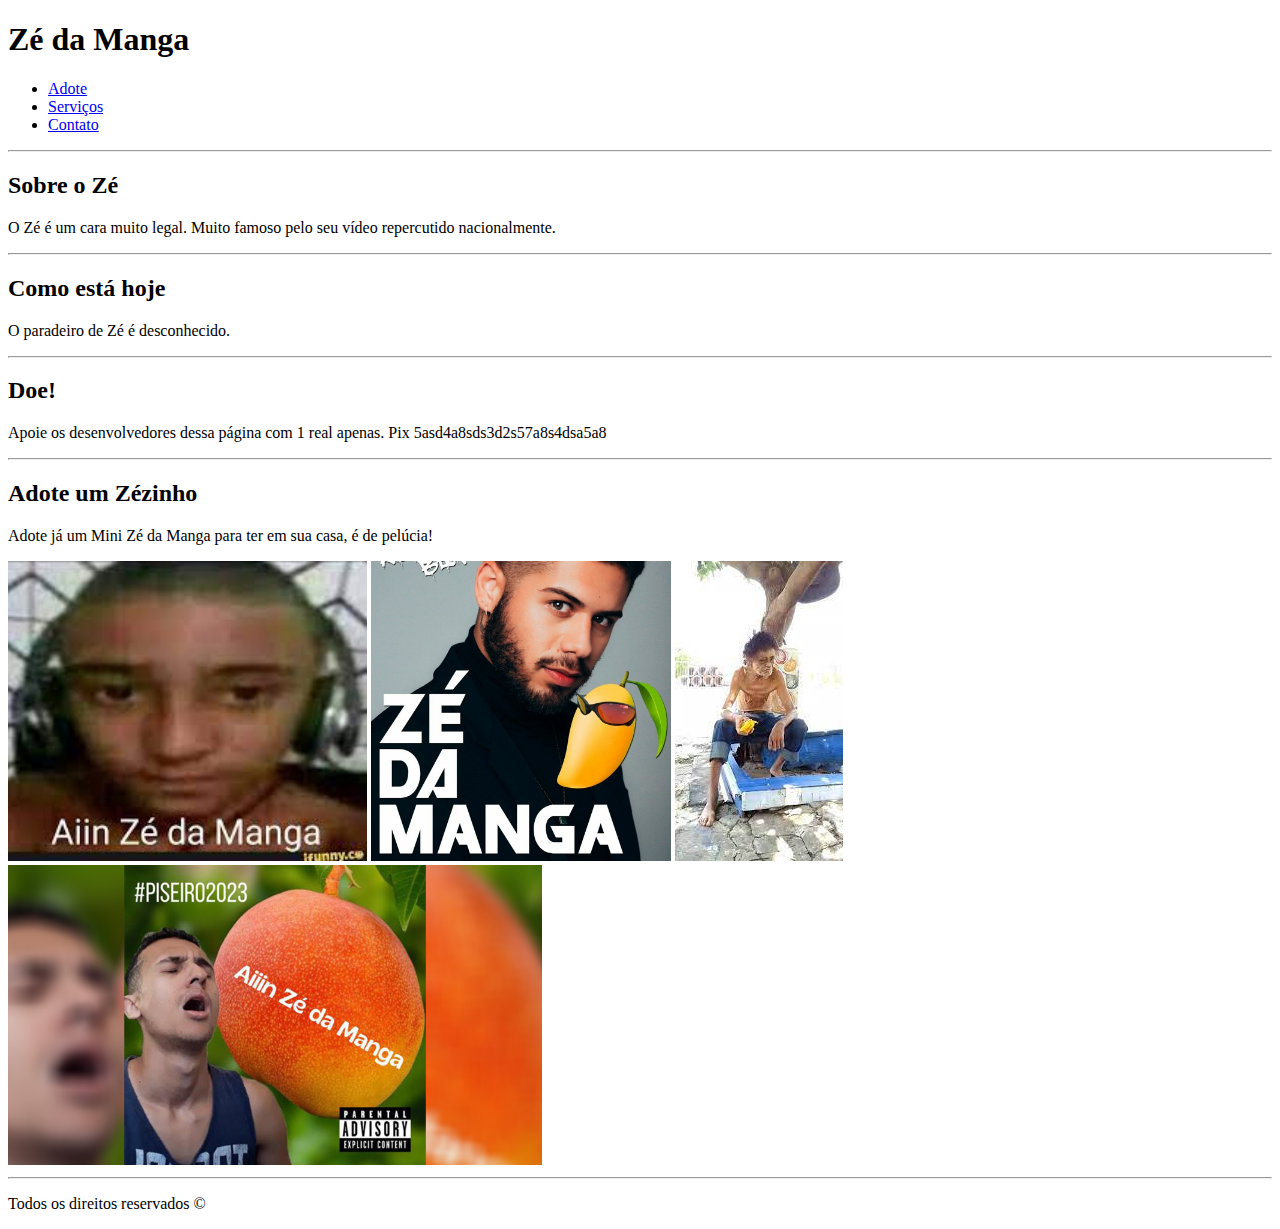
<file: aula01-02/index.html>
<!DOCTYPE html>
<html lang="en">

<head>
    <meta charset="UTF-8">
    <meta http-equiv="X-UA-Compatible" content="IE=edge">
    <meta name="viewport" content="width=device-width, initial-scale=1.0">
    <link rel="icon" href="./assets/img/download.jfif" type="image/jpg">
    <title>Aula 1</title>
</head>

<body>
    <header>
        <h1>Zé da Manga</h1>
        <nav>
            <ul>
                <li>
                    <a href="adote.html"
                        target=”_blank”>
                        Adote</title> </a>
                </li>
                <li>
                    <a href="servico.html"
                        target=”_blank”>
                        Serviços</a>
                </li>
                <li>
                    <a href="contato.html"
                        target=”_blank”>
                        Contato</a>
                </li>
            </ul>
        </nav>
        <hr>
    </header>
    <main>
        <section id="about">
            <h2>Sobre o Zé</h2>
            <p>O Zé é um cara muito legal. Muito famoso pelo seu vídeo repercutido nacionalmente.</p>
        </section>
        <hr>
        <section id="nowadays">
            <h2>Como está hoje</h2>
            <p>O paradeiro de Zé é desconhecido.</p>
        </section>
        <hr>
        <section id="donate">
            <h2>Doe!</h2>
            <p>Apoie os desenvolvedores dessa página com 1 real apenas. Pix 5asd4a8sds3d2s57a8s4dsa5a8</p>
        </section>
        <hr>
        <section id="adopt">
            <h2>Adote um Zézinho</h2>
            <p>Adote já um Mini Zé da Manga para ter em sua casa, é de pelúcia!</p>
            <img src="./assets/img/download.jfif" alt="image0" height="300px">
            <img src="./assets/img/img1.jpg" alt="image1" height="300px">
            <img src="./assets/img/img2.jfif" alt="image2" height="300px">
            <img src="./assets/img/img3.jpg" alt="image3" height="300px">
        </section>
        <hr>
        <footer>
            <p>Todos os direitos reservados &copy</p>
        </footer>
    </main>
</body>

</html>
</file>
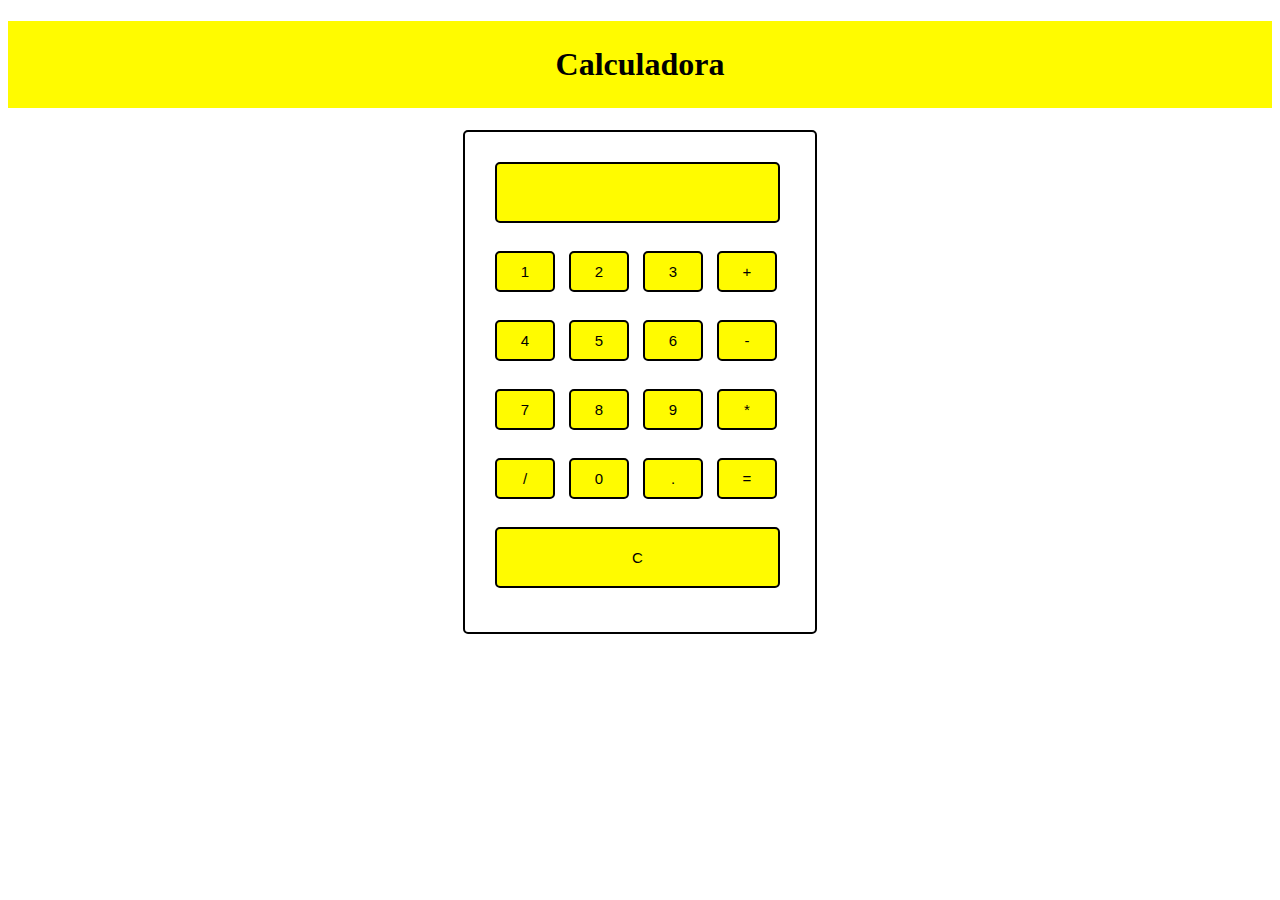
<file: Calculadora/index.html>
<!DOCTYPE html>
<html lang="en">
<head>
    <meta charset="UTF-8">
    <meta name="viewport" content="width=device-width, initial-scale=1.0">
    <link rel="stylesheet" href="./calculadora.css">
    <title>Calculadora</title>
</head>
<body>
    <h1>Calculadora</h1>
    <div class="formstyle" id="calculator">
        <input id="display" type="text">
        <br><br>
        <input type="button" value="1">
        <input type="button" value="2">
        <input type="button" value="3">
        <input type="button" value="+">
        <br><br>
        <input type="button" value="4">
        <input type="button" value="5">
        <input type="button" value="6">
        <input type="button" value="-">
        <br><br>
        <input type="button" value="7">
        <input type="button" value="8">
        <input type="button" value="9">
        <input type="button" value="*">
        <br><br>
        <input type="button" value="/">
        <input type="button" value="0">
        <input type="button" value=".">
        <input type="button" value="=" id="igual">
        <br><br>
        <input type="button" value="C" id="limpar">
    </div>
</body>
</html>
</file>
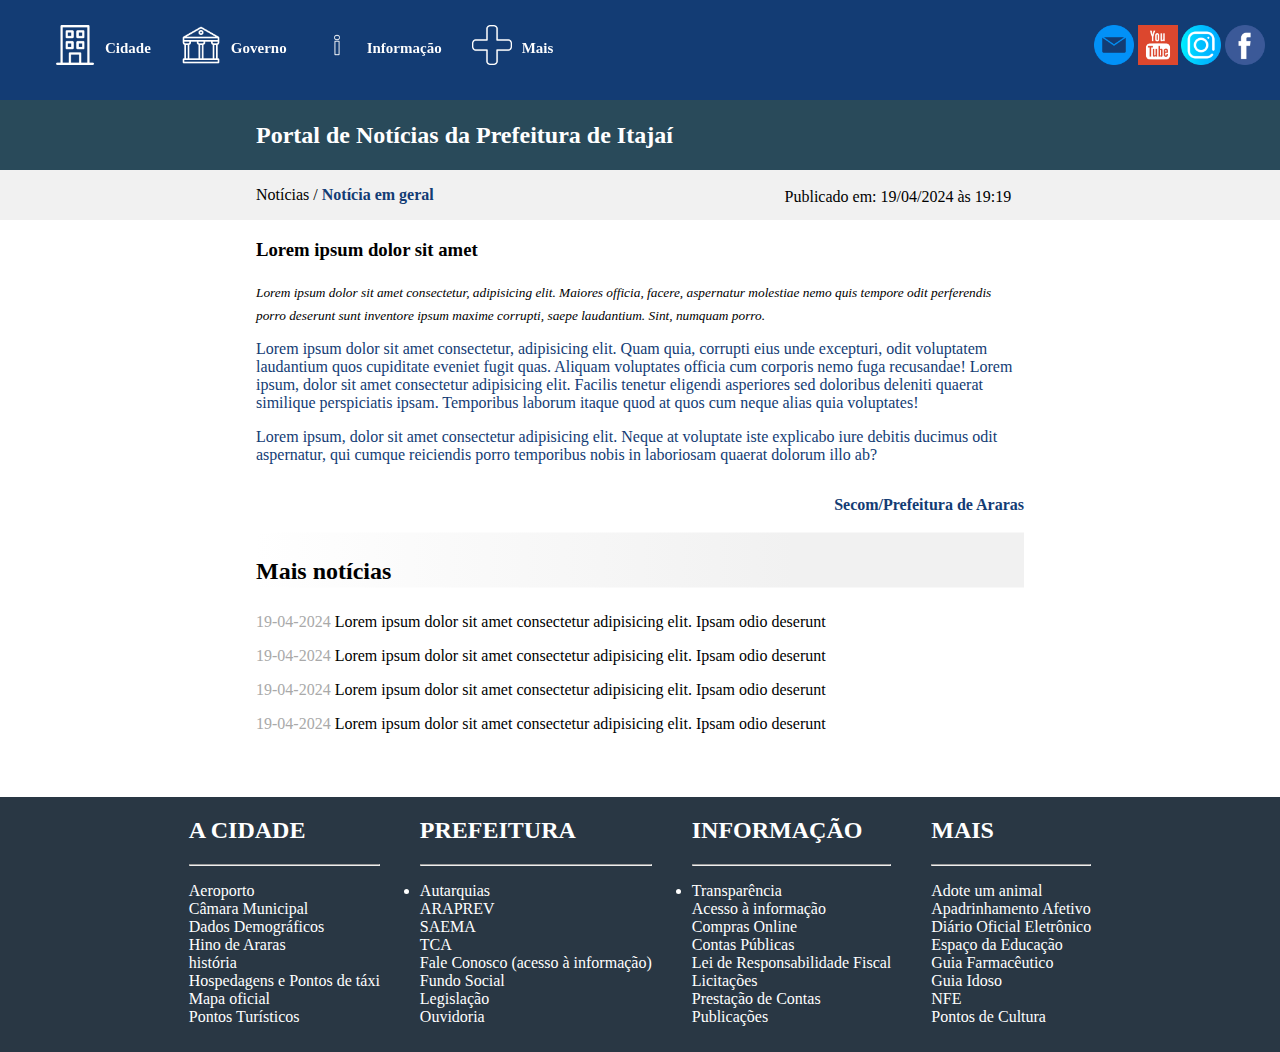
<file: ProvaM1/index.html>
<!DOCTYPE html>
<html lang="en">

<head>
    <meta charset="UTF-8">
    <meta name="viewport" content="width=device-width, initial-scale=1.0">
    <link rel="stylesheet" href="./styles/global.css">
    <title>Prova M1</title>
</head>

<body>
    <header>
        <div class="top-bar">
            <div class="infos">
                <div class="img-top-bar">
                    <img src="./img/cidade.png" alt="cidade"> 
                    <p class="letra-top">Cidade</p>
                </div>
                <div class="img-top-bar">
                    <img src="./img/governo.png" alt="cidade"> 
                    <p class="letra-top">Governo</p>
                </div>
                <div class="img-top-bar">
                    <img src="./img/informacao.png" alt="cidade"> 
                    <p class="letra-top"> Informação</p>
                </div>
                <div class="img-top-bar">
                    <img src="./img/mais.png" alt="cidade"> 
                    <p class="letra-top"> Mais</p>
                </div>
            </div>
            <div class="contatos">
                <img src="./img/email.png" alt="e-mail">
                <img src="./img/youtube.png" alt="youtube">
                <img src="./img/instagram.png" alt="instagram">
                <img src="./img/facebook.png" alt="facebook">
            </div>
        </div>
    </header>
    <main>
        <div class="titulo">
            <div class="titulo-content">
            <h2>Portal de Notícias da Prefeitura de Itajaí</h2>
            </div>
        </div>
        <div class="cabecalho">
            <div class="cabecalho-content">
                <p>Notícias / <strong><font color="#133C74">Notícia em geral</font></strong></p>
            </div>
            <div  id="publicacao">
                <p>Publicado em: 19/04/2024 às 19:19</p>
            </div>
        </div>

        <div class="container1">
            <h3>Lorem ipsum dolor sit amet</h3>
            <sub>Lorem ipsum dolor sit amet consectetur, adipisicing elit. Maiores officia, facere, aspernatur molestiae
                nemo quis tempore odit perferendis porro deserunt sunt inventore ipsum maxime corrupti, saepe
                laudantium. Sint, numquam porro.</sub>
            <p>Lorem ipsum dolor sit amet consectetur, adipisicing elit. Quam quia, corrupti eius unde excepturi, odit
                voluptatem laudantium quos cupiditate eveniet fugit quas. Aliquam voluptates officia cum corporis nemo
                fuga recusandae! Lorem ipsum, dolor sit amet consectetur adipisicing elit. Facilis tenetur eligendi
                asperiores sed doloribus deleniti quaerat similique perspiciatis ipsam. Temporibus laborum itaque quod
                at quos cum neque alias quia voluptates!</p>
            <p>Lorem ipsum, dolor sit amet consectetur adipisicing elit. Neque at voluptate iste explicabo iure debitis
                ducimus odit aspernatur, qui cumque reiciendis porro temporibus nobis in laboriosam quaerat dolorum illo
                ab?</p>
            <p id="secom">Secom/Prefeitura de Araras</p>
        </div>
        <div class="noticias">
            <div class="noticias-header">
                <h2>Mais notícias</h2>
            </div>
            <div class="noticias-content">
                <p><font color="#a9a9a9">19-04-2024</font>     Lorem ipsum dolor sit amet consectetur adipisicing elit. Ipsam odio deserunt</p>
                <p><font color="#a9a9a9">19-04-2024</font>     Lorem ipsum dolor sit amet consectetur adipisicing elit. Ipsam odio deserunt</p>
                <p><font color="#a9a9a9">19-04-2024</font>     Lorem ipsum dolor sit amet consectetur adipisicing elit. Ipsam odio deserunt</p>
                <p><font color="#a9a9a9">19-04-2024</font>     Lorem ipsum dolor sit amet consectetur adipisicing elit. Ipsam odio deserunt</p>
            </div>
        </div>
    </main>

    <footer>
        <div class="infos-footer">
            <h2>A CIDADE</h2>
            <hr>
            <ul>
                <li>Aeroporto</li>
                <li>Câmara Municipal</li>
                <li>Dados Demográficos</li>
                <li>Hino de Araras</li>
                <li>história</li>
                <li>Hospedagens e Pontos de táxi</li>
                <li>Mapa oficial</li>
                <li>Pontos Turísticos</li>  
            </ul>
        </div>
        <div class="infos-footer">
            <h2>PREFEITURA</h2>
            <hr>
            <ul>
                <li class="li-style">Autarquias</li>
                <li>ARAPREV</li>
                <li>SAEMA</li>
                <li>TCA</li>
                <li>Fale Conosco (acesso à informação)</li>
                <li>Fundo Social</li>
                <li>Legislação</li>
                <li>Ouvidoria</li>  
            </ul>
        </div>
        <div class="infos-footer">
            <h2>INFORMAÇÃO</h2>
            <hr>
            <ul>
                <li class="li-style">Transparência</li>
                <li>Acesso à informação</li>
                <li>Compras Online</li>
                <li>Contas Públicas</li>
                <li>Lei de Responsabilidade Fiscal</li>
                <li>Licitações</li>
                <li>Prestação de Contas</li>
                <li>Publicações</li>  
            </ul>
        </div>
        <div class="infos-footer">
            <h2>MAIS</h2>
            <hr>
            <ul>
                <li>Adote um animal</li>
                <li>Apadrinhamento Afetivo</li>
                <li>Diário Oficial Eletrônico</li>
                <li>Espaço da Educação</li>
                <li>Guia Farmacêutico</li>
                <li>Guia Idoso</li>
                <li>NFE</li>
                <li>Pontos de Cultura</li>  
            </ul>
        </div>
    </footer>
</body>

</html>
</file>
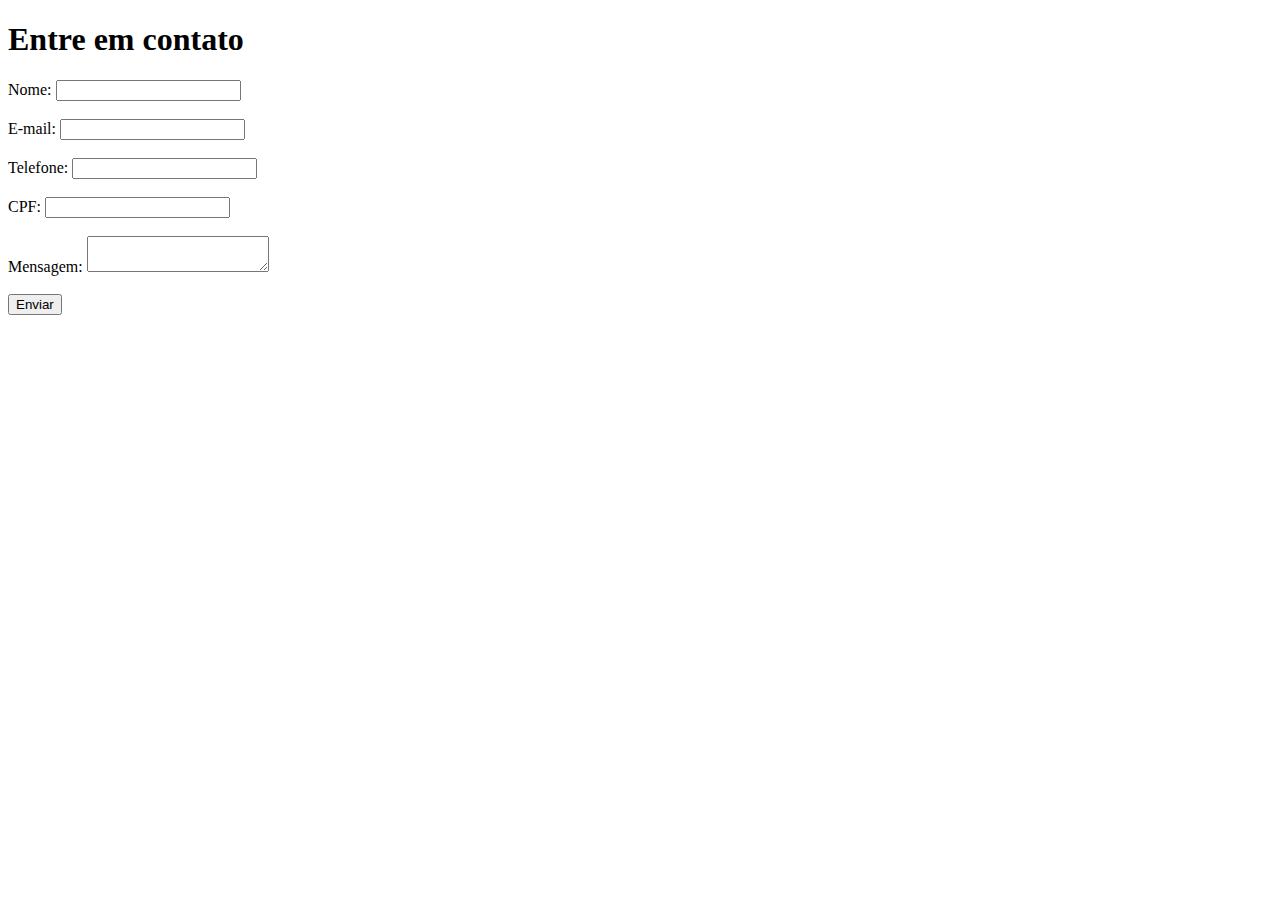
<file: aula01-02/contato.html>
<!DOCTYPE html>
<html lang="en">
<head>
    <meta charset="UTF-8">
    <meta http-equiv="X-UA-Compatible" content="IE=edge">
    <meta name="viewport" content="width=device-width, initial-scale=1.0">
    <title>Contato</title>
</head>
<body>
    <header>
        <h1>Entre em contato</h1>
    </header>
    <main>
        <form action="">
            <label>Nome:</label>
            <input type="text" id="nome" required><br><br>
            <label>E-mail:</label>
            <input type="email" id="email" required><br><br>
            <label>Telefone:</label>
            <input type="tel" id="telefone" pattern="[0-9]{11}" required><br><br>
            <label>CPF:</label>
            <input type="text" id="cpf" pattern="[0-9]{3}.[0-9]{3}.[0-9]{3}-[0-9]{2}" required><br><br>
            <label>Mensagem:</label>
            <textarea id="msg"></textarea required><br><br>
            <input type="submit" value="Enviar">
        </form>
    </main>
</body>
</html>
</file>
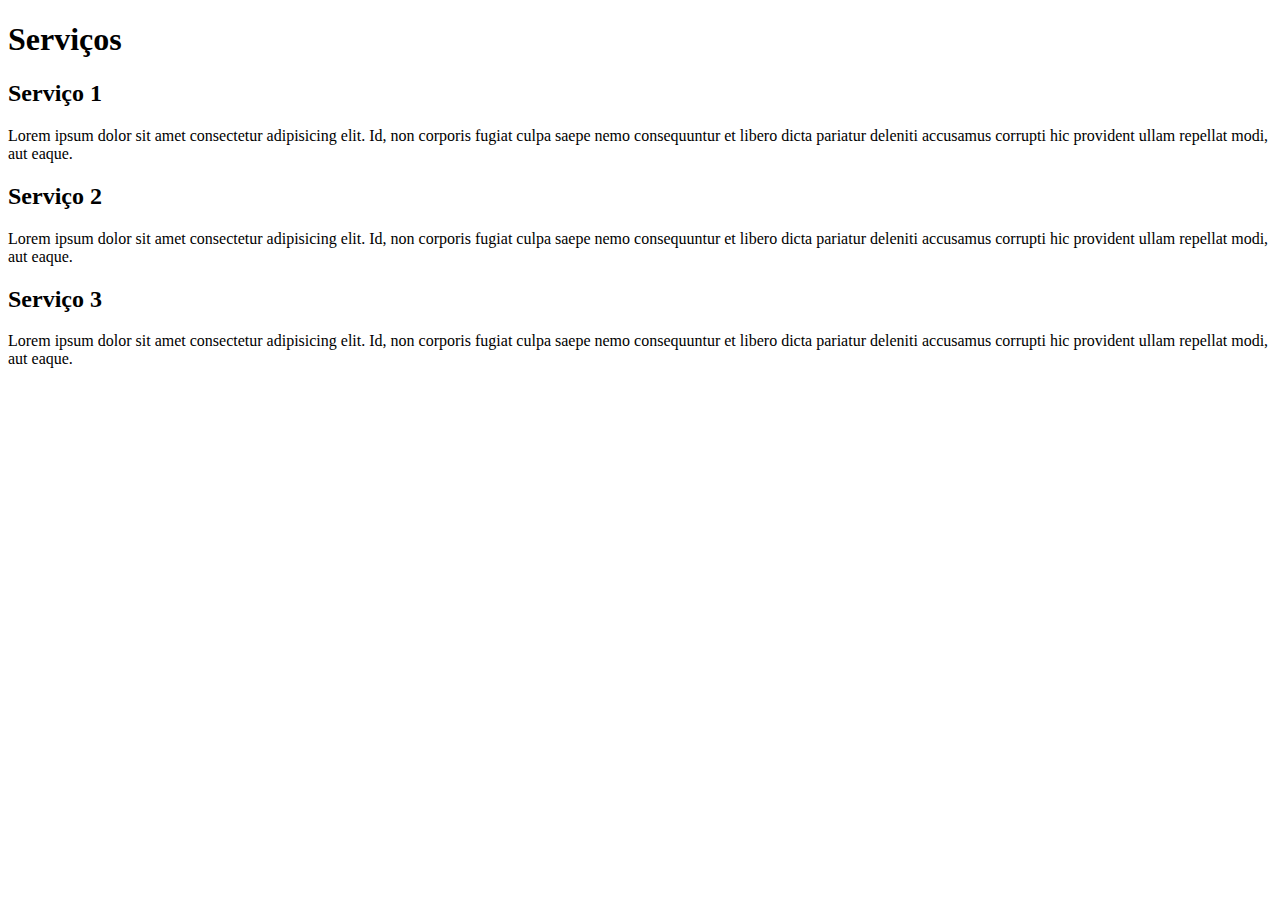
<file: aula01-02/servico.html>
<!DOCTYPE html>
<html lang="en">
<head>
    <meta charset="UTF-8">
    <meta http-equiv="X-UA-Compatible" content="IE=edge">
    <meta name="viewport" content="width=device-width, initial-scale=1.0">
    <title>Serviços</title>
</head>
<body>
    <header><h1>Serviços</h1></header>
    <div>
        <h2>Serviço 1</h2>
        <p>Lorem ipsum dolor sit amet consectetur adipisicing elit. Id, non corporis fugiat culpa saepe nemo consequuntur et libero dicta pariatur deleniti accusamus corrupti hic provident ullam repellat modi, aut eaque.</p>
    </div>
    <div>
        <h2>Serviço 2</h2>
        <p>Lorem ipsum dolor sit amet consectetur adipisicing elit. Id, non corporis fugiat culpa saepe nemo consequuntur et libero dicta pariatur deleniti accusamus corrupti hic provident ullam repellat modi, aut eaque.</p>
    </div>
    <div>
        <h2>Serviço 3</h2>
        <p>Lorem ipsum dolor sit amet consectetur adipisicing elit. Id, non corporis fugiat culpa saepe nemo consequuntur et libero dicta pariatur deleniti accusamus corrupti hic provident ullam repellat modi, aut eaque.</p>
    </div>
</body>
</html>
</file>
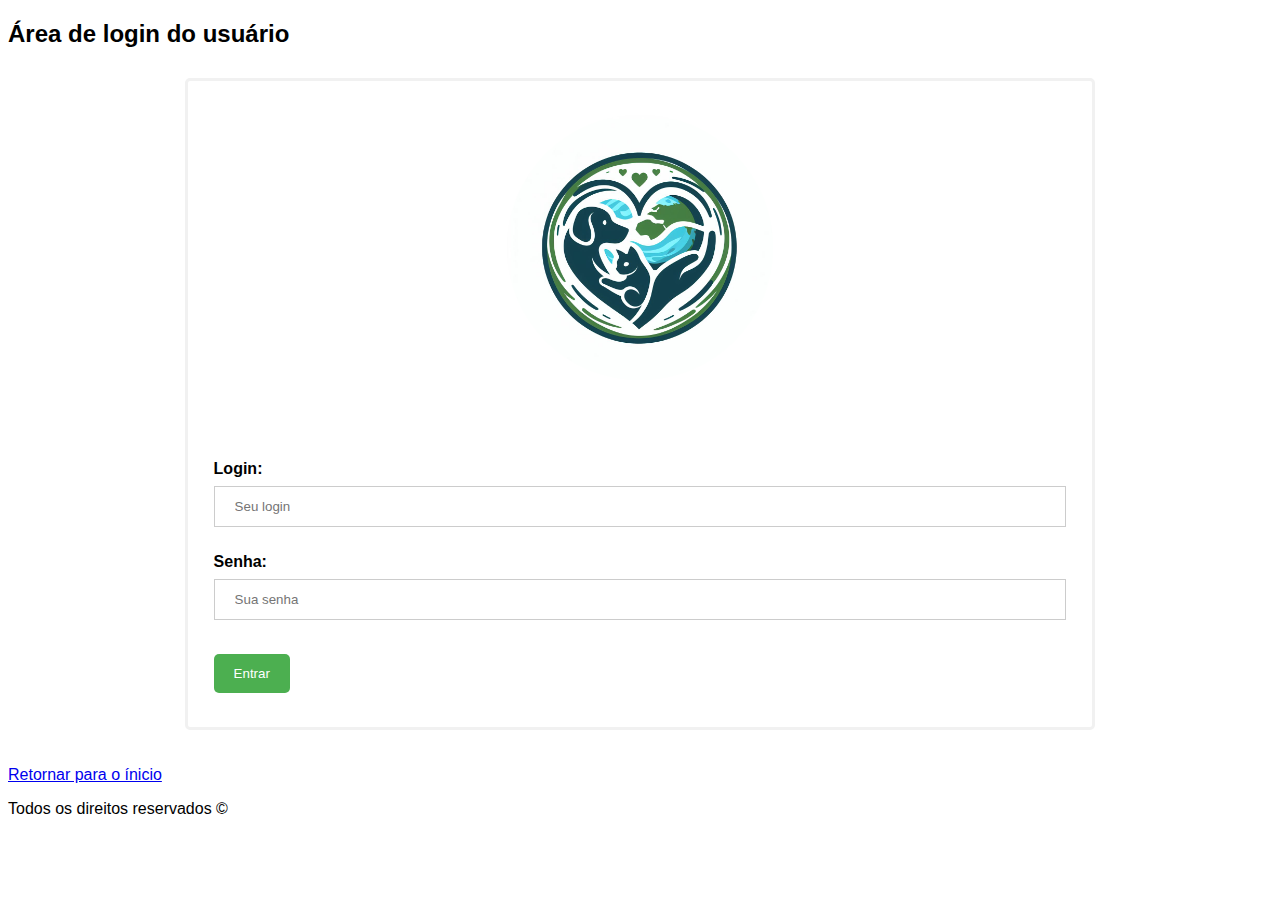
<file: SiteAdocao/login.html>
<!DOCTYPE html>
<html lang="en">
<head>
    <meta charset="UTF-8">
    <meta http-equiv="X-UA-Compatible" content="IE=edge">
    <meta name="viewport" content="width=device-width, initial-scale=1.0">
    <link rel="stylesheet" href="./assets/css/login.css">
    <script src="./scripts/login.js"></script>
    <title>Login</title>
</head>
<body>
    <h2>Área de login do usuário</h2>
    <form>
        <div class="imgcontainer">
            <img src="./assets/img/logo.jpeg" id="logo">
        </div>
        <br><br>
        <div class="container">
            <label><b>Login:</b></label>
            <input type="text" id="login" placeholder="Seu login" required>
            <br><br>
            <label><b>Senha:</b></label>
            <input type="password" id="senha" placeholder="Sua senha" required>
            <br><br>
            <input type="submit" value="Entrar" onclick="getLogin()">
        </div>
    </form>
    <br><br>
    <footer>
        <a href="./index.html">Retornar para o ínicio</a>
        <p>Todos os direitos reservados &copy</p>        
    </footer>
</body>
</html>
</file>
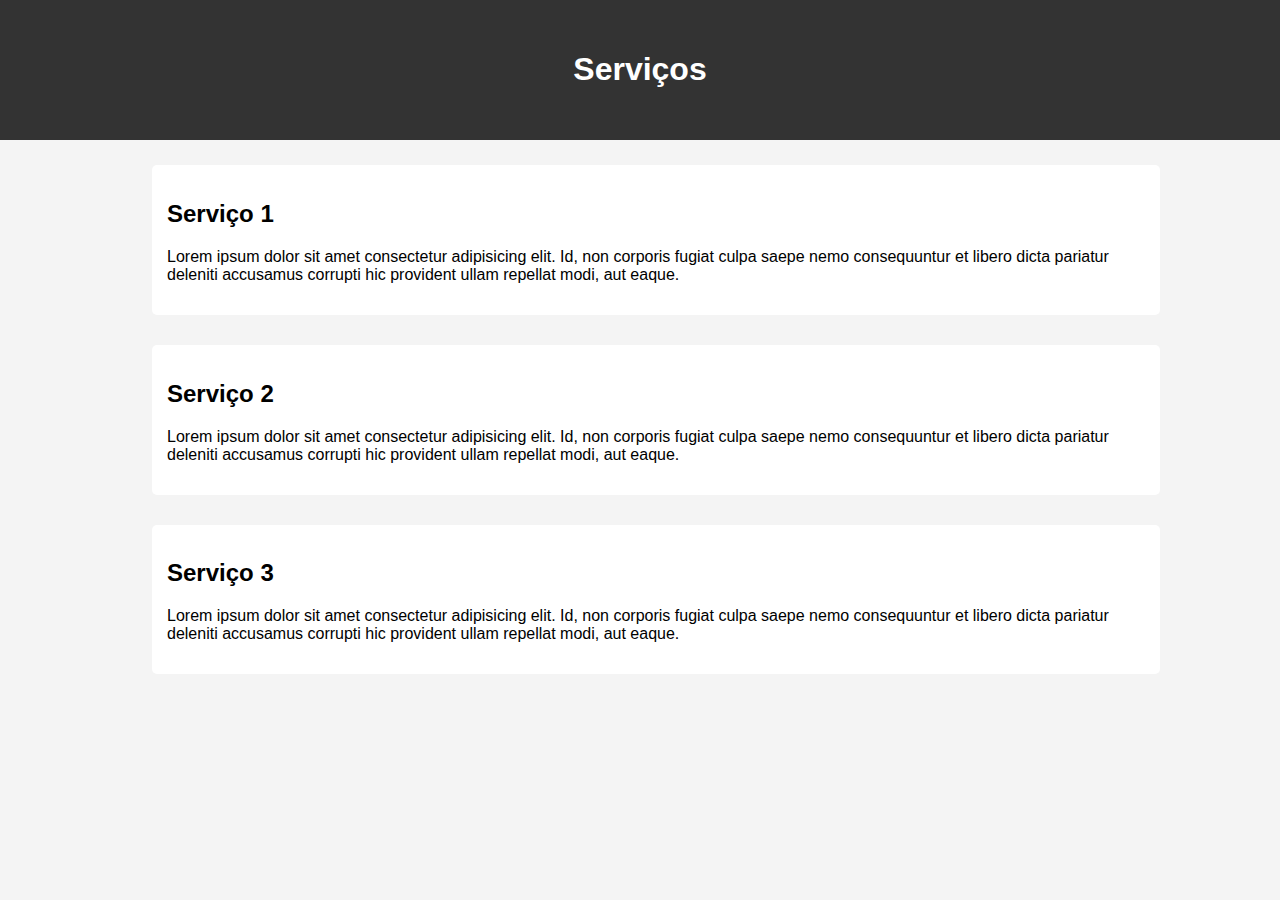
<file: SiteAdocao/servico.html>
<!DOCTYPE html>
<html lang="en">

<head>
    <meta charset="UTF-8">
    <meta http-equiv="X-UA-Compatible" content="IE=edge">
    <meta name="viewport" content="width=device-width, initial-scale=1.0">
    <title>Serviços</title>
    <style>
        body {
            font-family: Arial;
            background-color: #f4f4f4;
            margin: 0;
            padding: 0;
        }

        header {
            text-align: center;
            background-color: #333;
            color: #fff;
            padding: 30px;
        }

        .serv-card {
            background-color: #fff;
            border: 1px #ddd;
            border-radius: 5px;
            margin: 15px;
            padding: 15px;
            text-align: left;
            width: calc(80% - 30px);
        }

        .flex_container {
            display: flex;
            flex-direction: column;
            padding: 5px;
            margin: 5px;
            transform: translate(10%);
        }
    </style>
</head>

<body>
    <header>
        <h1>Serviços</h1>
    </header>
    <div class="flex_container">
        <div class="serv-card">
            <h2>Serviço 1</h2>
            <p>Lorem ipsum dolor sit amet consectetur adipisicing elit. Id, non corporis fugiat culpa saepe nemo
                consequuntur et libero dicta pariatur deleniti accusamus corrupti hic provident ullam repellat modi, aut
                eaque.</p>
        </div>
        <div class="serv-card">
            <h2>Serviço 2</h2>
            <p>Lorem ipsum dolor sit amet consectetur adipisicing elit. Id, non corporis fugiat culpa saepe nemo
                consequuntur et libero dicta pariatur deleniti accusamus corrupti hic provident ullam repellat modi, aut
                eaque.</p>
        </div>
        <div class="serv-card">
            <h2>Serviço 3</h2>
            <p>Lorem ipsum dolor sit amet consectetur adipisicing elit. Id, non corporis fugiat culpa saepe nemo
                consequuntur et libero dicta pariatur deleniti accusamus corrupti hic provident ullam repellat modi, aut
                eaque.</p>
        </div>
    </div>
</body>

</html>
</file>
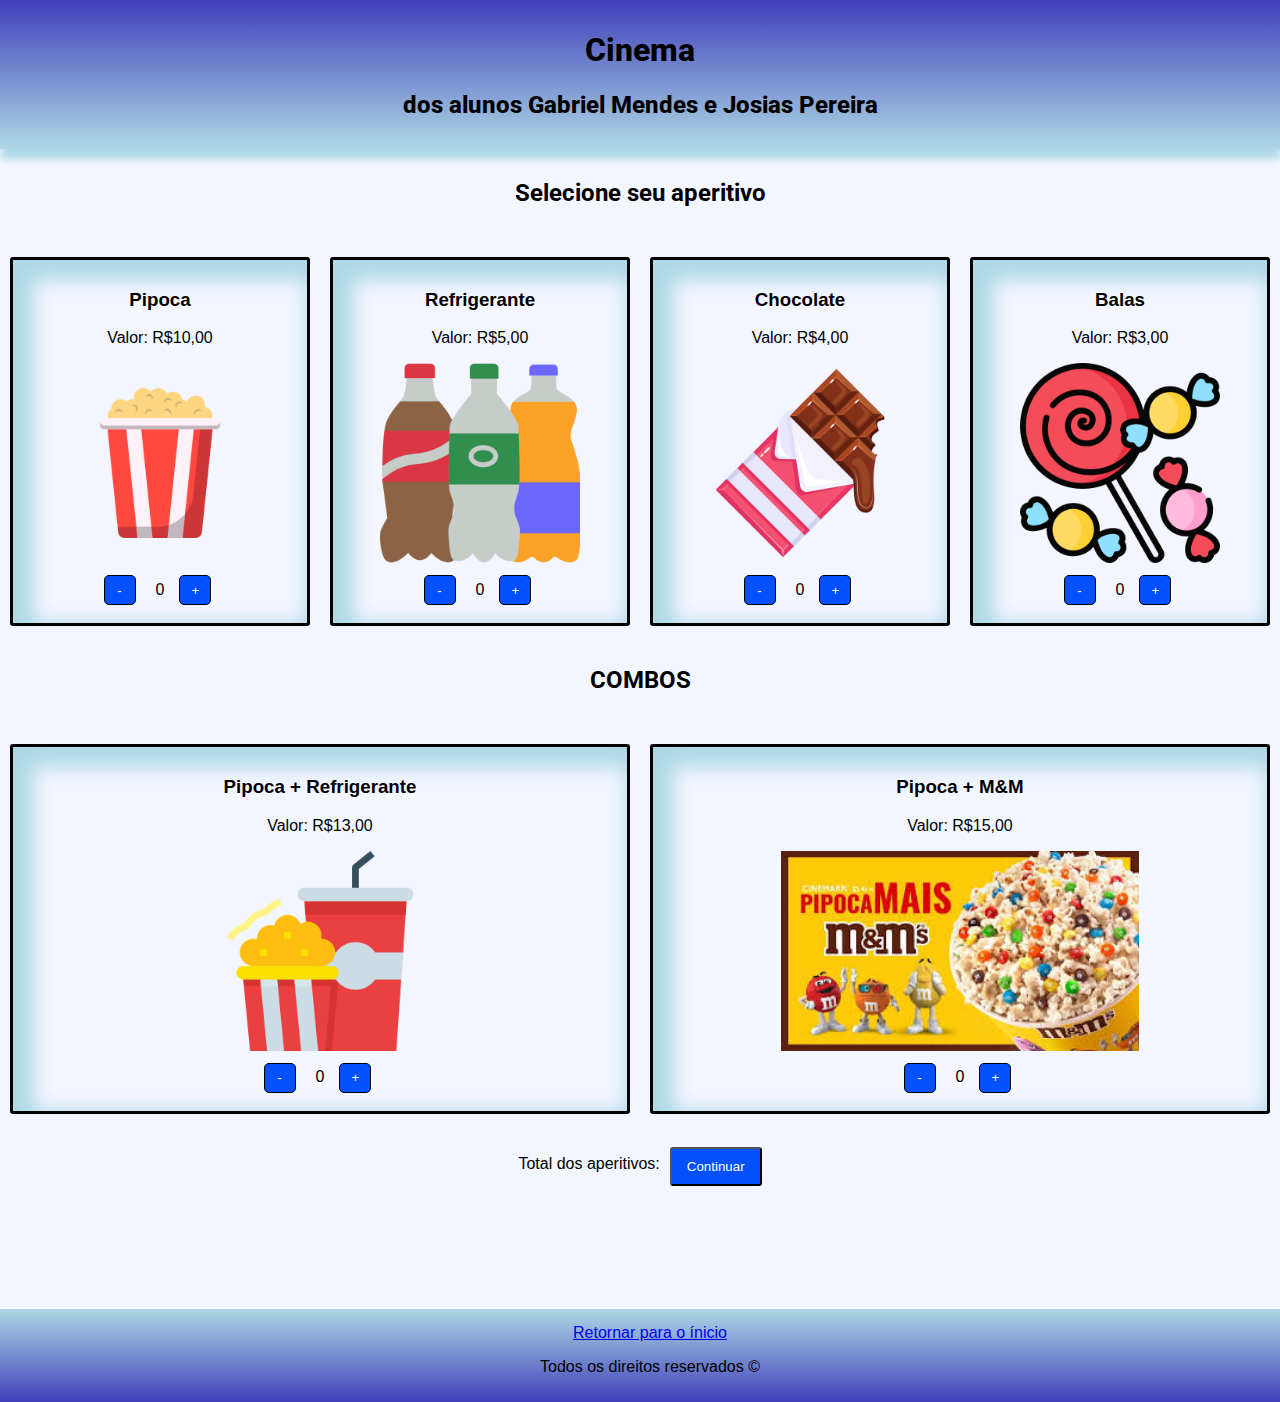
<file: TrabalhoM1Cinema/aperitivos.html>
<!DOCTYPE html>
<html lang="en">

<head>
    <meta charset="UTF-8">
    <meta name="viewport" content="width=device-width, initial-scale=1.0">
    <link rel="stylesheet" href="./styles/styleGlobal.css">
    <link rel="stylesheet" href="./styles/styleAperitivos.css">
    <link rel="preconnect" href="https://fonts.googleapis.com">
    <link rel="preconnect" href="https://fonts.gstatic.com" crossorigin>
    <link
        href="https://fonts.googleapis.com/css2?family=Roboto:ital,wght@0,100;0,300;0,400;0,500;0,700;0,900;1,100;1,300;1,400;1,500;1,700;1,900&display=swap"
        rel="stylesheet">
    <title>Cinema</title>
</head>

<body>
    <header>
        <h1 id="titleHeader">Cinema</h1>
        <h2 id="titleHeader">dos alunos Gabriel Mendes e Josias Pereira</h2>
    </header>
    <h2 id="selecao">Selecione seu aperitivo</h2>
    <main>
        <div class="fileira">
            <div class="movie-card">
                <h3>Pipoca</h3>
                <p>Valor: R$10,00</p>
                <img src="img/pipoca.png"
                alt=""><br>
                <button class="decrement" onclick="decrementCounter(0)"> - </button>
                <div class="contador">0</div>
                <button class="increment" onclick="incrementCounter(0)"> + </button>
                
            </div>
            <div class="movie-card">
                <h3>Refrigerante</h3>
                <p>Valor: R$5,00</p>
                <img src="img/refrigerante.png"
                    alt=""><br>
                    <button class="decrement" onclick="decrementCounter(1)"> - </button>
                    <div class="contador">0</div>
                    <button class="increment" onclick="incrementCounter(1)"> + </button>
            </div>
            <div class="movie-card">
                <h3>Chocolate</h3>
                <p>Valor: R$4,00</p>
                <img src="img/chocolate.png" alt=""><br>
                <button class="decrement" onclick="decrementCounter(2)"> - </button>
                <div class="contador">0</div>
                <button class="increment" onclick="incrementCounter(2)"> + </button>
            </div>
            <div class="movie-card">
                <h3>Balas</h3>
                <p>Valor: R$3,00</p>
                <img src="img/doces.png" alt=""><br>
                <button class="decrement" onclick="decrementCounter(3)"> - </button>
                <div class="contador">0</div>
                <button class="increment" onclick="incrementCounter(3)"> + </button>
            </div>
        </div>
        <h2 id="selecao">COMBOS</h2>
        <div class="fileira">
            <div class="movie-card">
                <h3>Pipoca + Refrigerante</h3>
                <p>Valor: R$13,00</p>
                <img src="img/pipocaRefri.png"
                    alt=""><br>
                    <button class="decrement" onclick="decrementCounter(4)"> - </button>
                    <div class="contador">0</div>
                    <button class="increment" onclick="incrementCounter(4)"> + </button>
            </div>
            <div class="movie-card">
                <h3>Pipoca + M&M</h3>
                <p>Valor: R$15,00</p>
                <img src="img/combo-pipoca-m&m.jpeg"
                    alt=""><br>
                    <button class="decrement" onclick="decrementCounter(5)"> - </button>
                    <div class="contador">0</div>
                    <button class="increment" onclick="incrementCounter(5)"> + </button>
            </div>
        </div>
        <div class="fileira" id="pular">
            <p id="totalAperitivo">Total dos aperitivos:</p>
            <button class="button">Continuar</button>
        </div>
    </main>
    <footer>
        <a href="./index.html">Retornar para o ínicio</a>
        <p>Todos os direitos reservados &copy</p>        
    </footer>
    <script src="./scripts/aperitivos.js"></script>
</body>

</html>
</file>
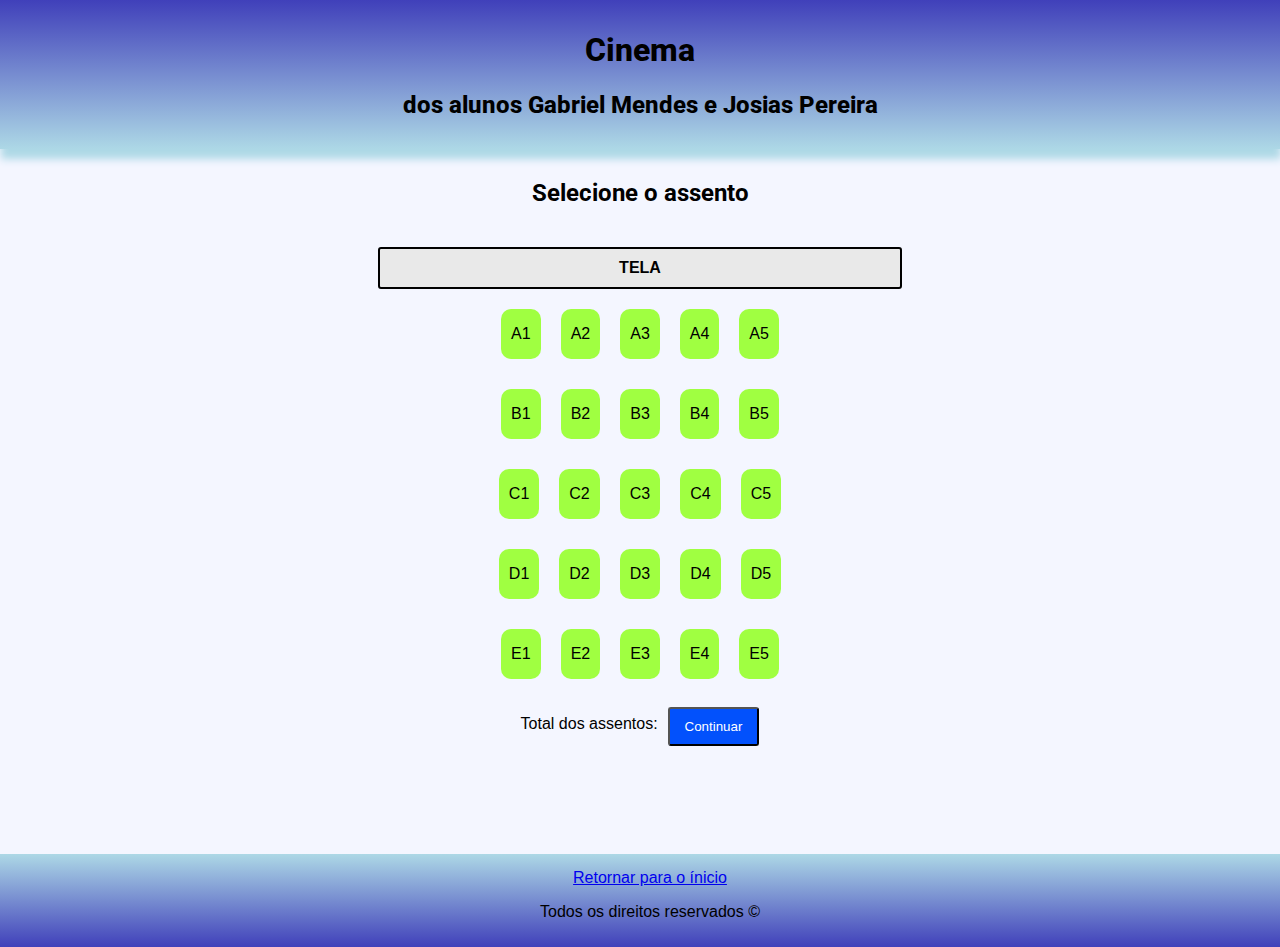
<file: TrabalhoM1Cinema/assentos.html>
<!DOCTYPE html>
<html lang="en">

<head>
    <meta charset="UTF-8">
    <meta name="viewport" content="width=device-width, initial-scale=1.0">
    <link rel="stylesheet" href="./styles/styleAssentos.css">
    <link rel="stylesheet" href="./styles/styleGlobal.css">
    <link rel="preconnect" href="https://fonts.googleapis.com">
    <link rel="preconnect" href="https://fonts.gstatic.com" crossorigin>
    <link
        href="https://fonts.googleapis.com/css2?family=Roboto:ital,wght@0,100;0,300;0,400;0,500;0,700;0,900;1,100;1,300;1,400;1,500;1,700;1,900&display=swap"
        rel="stylesheet">
    <title>Cinema</title>
</head>

<body>
    <header>
        <h1 id="titleHeader">Cinema</h1>
        <h2 id="titleHeader">dos alunos Gabriel Mendes e Josias Pereira</h2>
    </header>
    <h2 id="selecao">Selecione o assento</h2>
    <main>
        <div class="sala">
            <div class="fileira">
                <div id="tela">
                    TELA
                </div>
            </div>
            <!-- Cadeiras -->
            <div class="fileira">
                <div class="cadeira" data-price="25">A1</div>
                <div class="cadeira" data-price="25">A2</div>
                <div class="cadeira" data-price="25">A3</div>
                <div class="cadeira" data-price="25">A4</div>
                <div class="cadeira" data-price="25">A5</div>
            </div>
            <div class="fileira">
                <div class="cadeira" data-price="25">B1</div>
                <div class="cadeira" data-price="25">B2</div>
                <div class="cadeira" data-price="25">B3</div>
                <div class="cadeira" data-price="25">B4</div>
                <div class="cadeira" data-price="25">B5</div>
            </div>
            <div class="fileira">
                <div class="cadeira" data-price="25">C1</div>
                <div class="cadeira" data-price="25">C2</div>
                <div class="cadeira" data-price="25">C3</div>
                <div class="cadeira" data-price="25">C4</div>
                <div class="cadeira" data-price="25">C5</div>
            </div>
            <div class="fileira">
                <div class="cadeira" data-price="25">D1</div>
                <div class="cadeira" data-price="25">D2</div>
                <div class="cadeira" data-price="25">D3</div>
                <div class="cadeira" data-price="25">D4</div>
                <div class="cadeira" data-price="25">D5</div>
            </div>
            <div class="fileira">
                <div class="cadeira" data-price="25">E1</div>
                <div class="cadeira" data-price="25">E2</div>
                <div class="cadeira" data-price="25">E3</div>
                <div class="cadeira" data-price="25">E4</div>
                <div class="cadeira" data-price="25">E5</div>
            </div>
            <div class="fileira">
                <p id="totalAssentos">Total dos assentos: </p>
                <button id="continuar">Continuar</button>
            </div>
        </div>
    </main>
    <footer>
        <a href="./index.html">Retornar para o ínicio</a>
        <p>Todos os direitos reservados &copy</p>        
    </footer>
    <script src="./scripts/assentos.js"></script>
</body>

</html>
</file>
<file: Calculadora/calculadora.css>
h1{
    text-align: center;
    padding: 25px;
    background-color: rgb(255, 251, 0);
    color: rgb(0, 0, 0);
}

input{
    width: 60px;
    background-color: rgb(255, 251, 0);
    color: black;
    border: 2px solid black;
    border-radius: 5px;
    padding: 10px;
    margin: 5px;
    font-size: 15px;
}

.formstyle{
    width: 300px;
    margin-left: auto;
    margin-right: auto;
    height: 450px;
    border: 2px solid black;
    padding: 25px;
    border-radius: 5px;
}

#limpar{
    width: 95%;
    padding: 20px;
}

#display{
    width: 95%;
    padding: 20px;
    box-sizing: border-box;
}

input:hover{
    background-color: rgb(254, 255, 190);
}
</file>
<file: ProvaM1/styles/global.css>
body{
    margin: 0;
}

header{
    width: 100%;
    background-color: #133C74;
    height: 100px;
    padding-left: 30px;
    padding-right: 30px;
    font-size: 15px;
    font-weight: 800;
}

footer{
    background-color: #293744;
    height: 240px;
    width: 100%;
    color: white;
    display: flex;
    justify-content: center;
    padding-bottom: 15px;
    
}

li{
    list-style-type: none;
}
.li-style{
    list-style-type: disc;
}
ul{
    padding: 0px;
}
.top-bar{
    background-color: #133C74;
    align-items: center;
    justify-content: center;
    padding: 15px;
    
}
.img-top-bar{
    display: flex;
    filter: invert();
    padding-right: 30px;
}
.letra-top{
    padding-left: 10px;
}

.infos{
    display: flex;
    float: left;
    padding: 10px;
}
.contatos{
    float: right;
    padding: 10px;
    padding-right: 30px;
}

img{
    height: 40px;
    color: white;
}

.infos-footer{
    padding: 20px;
    padding-top: 0px;
}













main{
    margin: auto;
}

.titulo{
    width: 100%;
    background-color: #294A5A;
    height: 70px;
}

.titulo-content {
    color: white;
    width: 60%;
    margin: auto;
    position: relative;
    top: 50%;
    transform: translateY(-50%);
    padding: 1px;
}

.cabecalho{
    width: 100%;
    background-color:  #f1f1f1;
    height: 50px;
}

.cabecalho-content{
    display: flex;
    margin: auto;
    position: relative;
    width: 60%;
    top: 50%;
    transform: translateY(-50%);
}

.cabecalho p{
    margin: 0;
}

#publicacao{
    float: right;
    margin-right: 21%;
    
}

.container1{
    margin: auto;
    width: 60%;
    justify-content: center;
}

.container1 p{
    color: #133C74;
}

sub{
    font-style: italic;
}

#secom{
    float: right;
    font-weight: bold;
}

.noticias{
    width: 100%;
    justify-content: center;
    padding-top: 80px;
    margin-bottom: -70px;
}

.noticias-header{
    height: 50px;
    background: rgb(255,255,255);
    background: linear-gradient(90deg, rgba(255,255,255,1) 0%, rgba(241,241,241,1) 70%);
    margin: auto;
    width: 60%;
    position: relative;
    top: 50%;
    transform: translateY(-50%);
    padding-top: 5px;
}

.noticias-content{
    padding-top: 100px;
    margin: auto;
    width: 60%;
    position: relative;
    top: 50%;
    transform: translateY(-50%);
}
</file>
<file: SiteAdocao/assets/css/login.css>
body{
    font-family: Arial;
}

form{
    border: 3px solid #f1f1f1;
    max-width: calc(70%);
    margin-left: auto;
    margin-right: auto;
    margin-top: 30px;
    padding: 10px;
    border-radius: 5px;
}

input[type=text], input[type=password]{
    width: 100%;
    padding: 12px 20px;
    margin: 8px 0;
    border: 1px solid #ccc;
    box-sizing: border-box;
}

input[type=submit]{
    background-color: #4caf50;
    color: white;
    padding: 12px 20px;
    margin: 8px 0;
    border-radius: 5px;
    cursor: pointer;
    border: none;
}

input[type=submit]:hover{
    background-color: #208323;
}

.container{
    padding: 16px;
}

.imgcontainer{
    margin: 24px 0;
    text-align: center;
}

#logo{
    width: 30%;
    border-radius: 50%;
}
</file>
<file: TrabalhoM1Cinema/styles/styleGlobal.css>
body{
    margin: 0;
    font-family:"Orbitron", sans-serif;
    background-color: rgb(244, 246, 255);
    position: relative;
}

header{
    text-align: center;
    padding: 10px;
    background: rgb(29,29,168);
    background: linear-gradient(180deg, #4040ba 0%, rgba(173,216,230,1) 100%);
    box-shadow: 1px 10px 8px lightblue;

}

#titleHeader{
    font-family:"Roboto", sans-serif;
    font-weight: 800;
}


#selecao{
    font-family:"Roboto", sans-serif;
    text-align: center;
    margin-top: 30px;
    margin-bottom: 30px;
}

main{
    text-align: center;
    flex-direction: row;
    justify-content: center;
}

.fileira{
    display: flex;
}

.movie-card{
    padding: 10px;
    margin: 10px;
    margin-top: 20px;
    border: solid black 3px;
    border-radius: 3px;
    width: calc(80% - 30px);
    box-shadow: 10px 10px 20px 10px lightblue inset;
}

img{
    height: 200px;
}

input[type=submit]{
    background-color: #0251fc;
    color: white;
    text-decoration: solid;
    padding: 10px 15px;
    margin: 8px 0;
    border-radius: 3px;
    cursor: pointer;
    position: relative;
}

button{
    background-color: #0251fc;
    color: white;
    text-decoration: solid;
    padding: 10px 15px;
    margin: 8px 0;
    border-radius: 3px;
    cursor: pointer;
    position: relative;
}

footer{
    font-family:"Orbitron", sans-serif;
    display: inline-block;
    width: 100%;
    justify-content: center;
    text-align: center;
    padding: 10px;
    padding-top: 15px;
    margin-top: 100px;
    background: rgb(173,216,230);
    background: linear-gradient(180deg, rgba(173,216,230,1) 0%, #4040ba 100%);
}
</file>
<file: TrabalhoM1Cinema/styles/styleAperitivos.css>
#pular{
    justify-content: center;
    padding: 15px;
}

/* Adicione este estilo para ajustar o alinhamento vertical dos símbolos nos botões */
.decrement,
.increment {
    display: inline-flex; /* Altera a exibição para flex para centralizar o conteúdo verticalmente */
    align-items: center; /* Centraliza verticalmente o conteúdo dentro do botão */
    justify-content: center; /* Centraliza horizontalmente o conteúdo dentro do botão */
    width: 30px; /* Defina a largura dos botões conforme necessário */
    height: 30px; /* Defina a altura dos botões conforme necessário */
    background-color: #0251fc; /* Cor de fundo conforme a classe button */
    color: white; /* Cor do texto conforme a classe button */
    border: solid 1px black;
    border-radius: 5px; /* Bordas arredondadas */
    cursor: pointer;
    margin-right: 5px; /* Adiciona um espaçamento entre os botões */
}

.decrement:hover,
.increment:hover {
    background-color: #023e8a; /* Cor de fundo ao passar o mouse conforme a classe button */
}

.contador {
    display: inline-block;
    width: 30px; /* Defina a largura do contador conforme necessário */
    text-align: center; /* Centralizar o texto no contador */
}

#totalAperitivo{
    margin-right: 10px;
}
</file>
<file: TrabalhoM1Cinema/styles/styleAssentos.css>
.sala {
    display: flex;
    flex-direction: column;
    align-items: center;
    gap: 10px;
}

.cadeira {
    flex: 1;
    height: 50px;
    display: flex;
    justify-content: center;
    align-items: center;
    background-color: rgb(160, 255, 65);
    border-radius: 10px;
    margin: 10px;
    padding-left: 10px;
    padding-right: 10px;
}

.cadeira:hover {
    background-color: rgb(150, 220, 50);
    cursor: pointer;
}

#tela{
    margin-top: 10px;
    font-weight: bold;
    border: solid 2px;
    border-radius: 3px;
    width: 500px;
    padding: 10px;
    background-color: #e9e9e9;
    align-items: center;
    justify-content: center;
}

.cadeira.selecionado{
    background-color: red;
}

#totalAssentos{
    margin-right: 10px;
}
</file>
